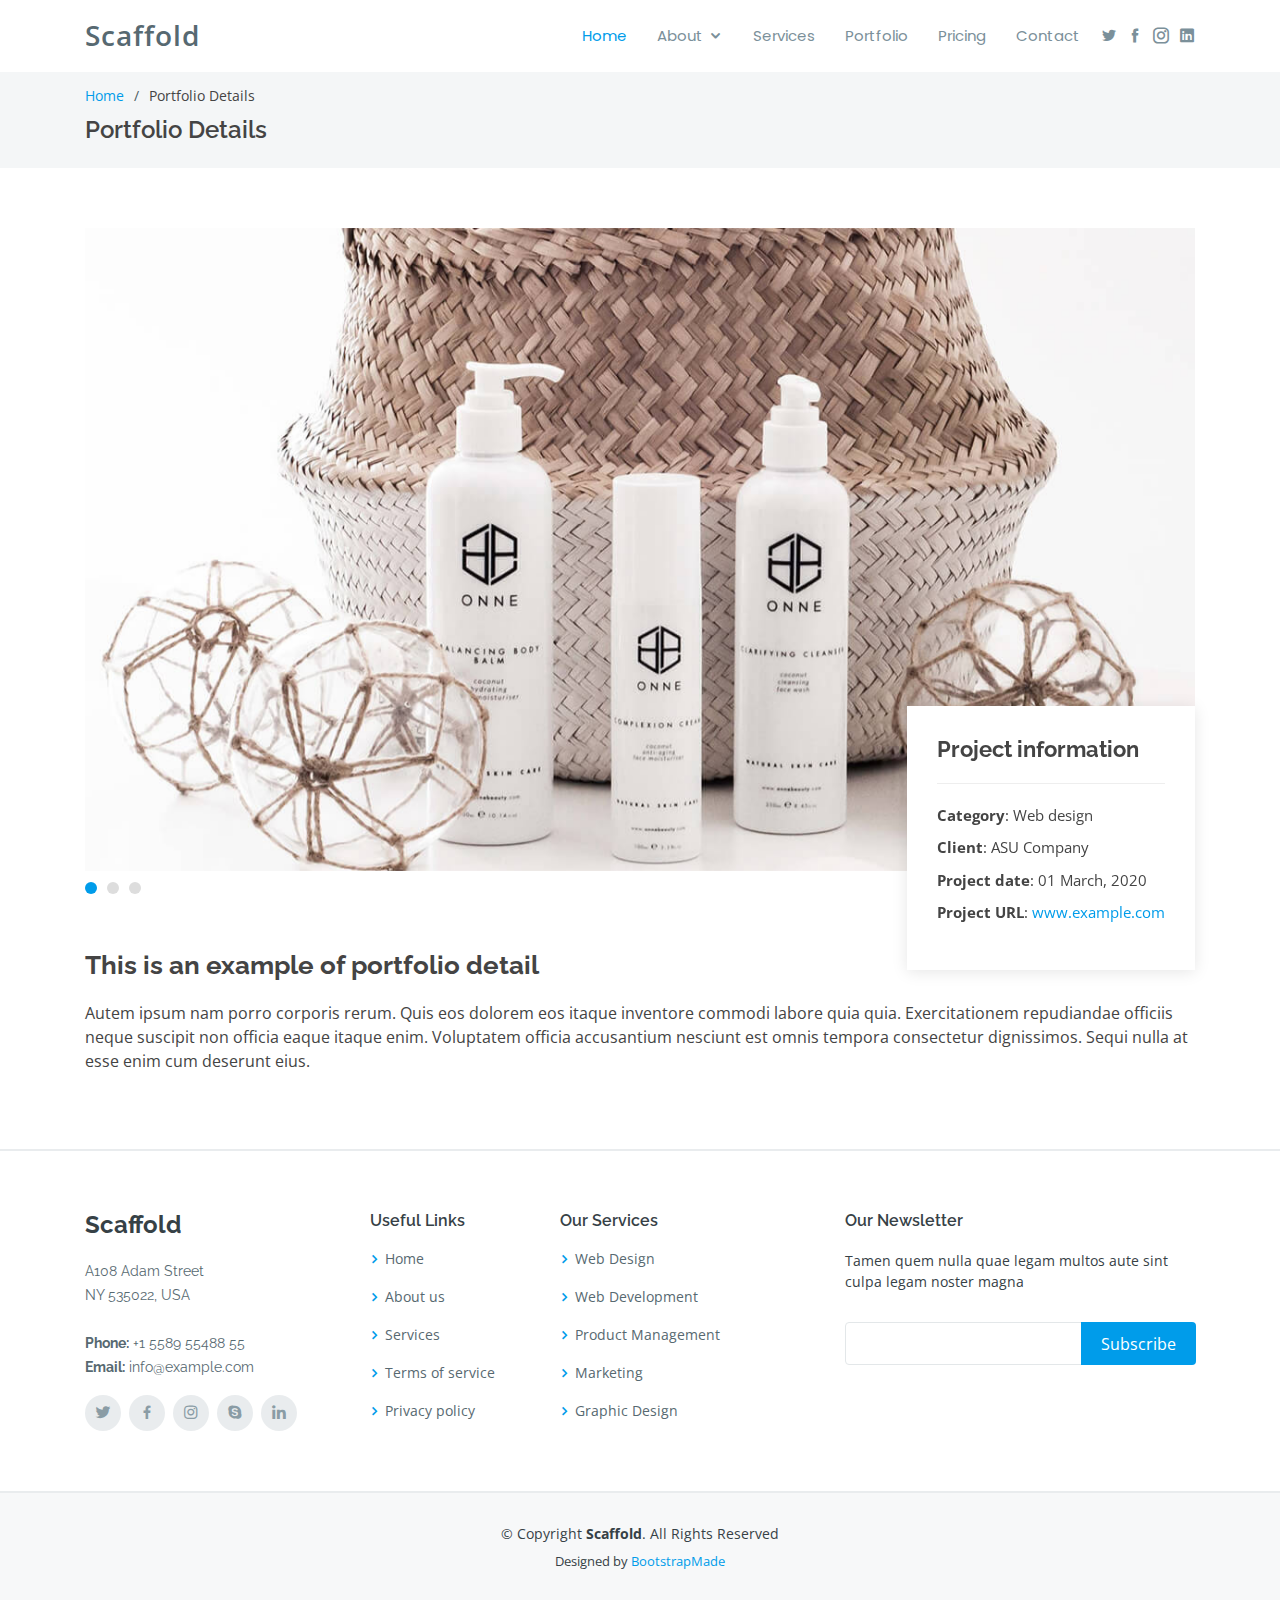
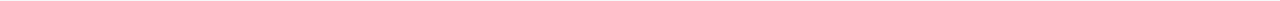
<file: portfolio-details.html>
<!DOCTYPE html>
<html lang="en">

<head>
  <meta charset="utf-8">
  <meta content="width=device-width, initial-scale=1.0" name="viewport">

  <title>Portfolio Details - Scaffold Bootstrap Template</title>
  <meta content="" name="descriptison">
  <meta content="" name="keywords">

  <!-- Favicons -->
  <link href="assets/img/favicon.png" rel="icon">
  <link href="assets/img/apple-touch-icon.png" rel="apple-touch-icon">

  <!-- Google Fonts -->
  <link href="https://fonts.googleapis.com/css?family=Open+Sans:300,300i,400,400i,600,600i,700,700i|Raleway:300,300i,400,400i,500,500i,600,600i,700,700i|Poppins:300,300i,400,400i,500,500i,600,600i,700,700i" rel="stylesheet">

  <!-- Vendor CSS Files -->
  <link href="assets/vendor/bootstrap/css/bootstrap.min.css" rel="stylesheet">
  <link href="assets/vendor/icofont/icofont.min.css" rel="stylesheet">
  <link href="assets/vendor/boxicons/css/boxicons.min.css" rel="stylesheet">
  <link href="assets/vendor/venobox/venobox.css" rel="stylesheet">
  <link href="assets/vendor/owl.carousel/assets/owl.carousel.min.css" rel="stylesheet">
  <link href="assets/vendor/aos/aos.css" rel="stylesheet">

  <!-- Template Main CSS File -->
  <link href="assets/css/style.css" rel="stylesheet">

  <!-- =======================================================
  * Template Name: Scaffold - v2.0.0
  * Template URL: https://bootstrapmade.com/scaffold-bootstrap-metro-style-template/
  * Author: BootstrapMade.com
  * License: https://bootstrapmade.com/license/
  ======================================================== -->
</head>

<body>

  <!-- ======= Header ======= -->
  <header id="header" class="fixed-top">
    <div class="container d-flex">

      <div class="logo mr-auto">
        <h1 class="text-light"><a href="index.html"><span>Scaffold</span></a></h1>
        <!-- Uncomment below if you prefer to use an image logo -->
        <!-- <a href="index.html"><img src="assets/img/logo.png" alt="" class="img-fluid"></a>-->
      </div>

      <nav class="nav-menu d-none d-lg-block">
        <ul>
          <li class="active"><a href="index.html">Home</a></li>
          <li class="drop-down"><a href="">About</a>
            <ul>
              <li><a href="#about">About Us</a></li>
              <li><a href="#team">Team</a></li>
              <li><a href="#testimonials">Testimonials</a></li>
              <li class="drop-down"><a href="#">Deep Drop Down</a>
                <ul>
                  <li><a href="#">Deep Drop Down 1</a></li>
                  <li><a href="#">Deep Drop Down 2</a></li>
                  <li><a href="#">Deep Drop Down 3</a></li>
                  <li><a href="#">Deep Drop Down 4</a></li>
                  <li><a href="#">Deep Drop Down 5</a></li>
                </ul>
              </li>
            </ul>
          </li>
          <li><a href="#services">Services</a></li>
          <li><a href="#portfolio">Portfolio</a></li>
          <li><a href="#pricing">Pricing</a></li>

          <li><a href="#contact">Contact</a></li>

        </ul>
      </nav><!-- .nav-menu -->

      <div class="header-social-links">
        <a href="#" class="twitter"><i class="icofont-twitter"></i></a>
        <a href="#" class="facebook"><i class="icofont-facebook"></i></a>
        <a href="#" class="instagram"><i class="icofont-instagram"></i></a>
        <a href="#" class="linkedin"><i class="icofont-linkedin"></i></i></a>
      </div>

    </div>
  </header><!-- End Header -->

  <main id="main">

    <!-- ======= Breadcrumbs ======= -->
    <section id="breadcrumbs" class="breadcrumbs">
      <div class="container">

        <ol>
          <li><a href="index.html">Home</a></li>
          <li>Portfolio Details</li>
        </ol>
        <h2>Portfolio Details</h2>

      </div>
    </section><!-- End Breadcrumbs -->

    <!-- ======= Portfolio Details Section ======= -->
    <section id="portfolio-details" class="portfolio-details">
      <div class="container">

        <div class="portfolio-details-container">

          <div class="owl-carousel portfolio-details-carousel">
            <img src="assets/img/portfolio-details-1.jpg" class="img-fluid" alt="">
            <img src="assets/img/portfolio-details-2.jpg" class="img-fluid" alt="">
            <img src="assets/img/portfolio-details-3.jpg" class="img-fluid" alt="">
          </div>

          <div class="portfolio-info">
            <h3>Project information</h3>
            <ul>
              <li><strong>Category</strong>: Web design</li>
              <li><strong>Client</strong>: ASU Company</li>
              <li><strong>Project date</strong>: 01 March, 2020</li>
              <li><strong>Project URL</strong>: <a href="#">www.example.com</a></li>
            </ul>
          </div>

        </div>

        <div class="portfolio-description">
          <h2>This is an example of portfolio detail</h2>
          <p>
            Autem ipsum nam porro corporis rerum. Quis eos dolorem eos itaque inventore commodi labore quia quia. Exercitationem repudiandae officiis neque suscipit non officia eaque itaque enim. Voluptatem officia accusantium nesciunt est omnis tempora consectetur dignissimos. Sequi nulla at esse enim cum deserunt eius.
          </p>
        </div>

      </div>
    </section><!-- End Portfolio Details Section -->

  </main><!-- End #main -->

  <!-- ======= Footer ======= -->
  <footer id="footer">
    <div class="footer-top">
      <div class="container">
        <div class="row">

          <div class="col-lg-3 col-md-6">
            <div class="footer-info">
              <h3>Scaffold</h3>
              <p>
                A108 Adam Street <br>
                NY 535022, USA<br><br>
                <strong>Phone:</strong> +1 5589 55488 55<br>
                <strong>Email:</strong> info@example.com<br>
              </p>
              <div class="social-links mt-3">
                <a href="#" class="twitter"><i class="bx bxl-twitter"></i></a>
                <a href="#" class="facebook"><i class="bx bxl-facebook"></i></a>
                <a href="#" class="instagram"><i class="bx bxl-instagram"></i></a>
                <a href="#" class="google-plus"><i class="bx bxl-skype"></i></a>
                <a href="#" class="linkedin"><i class="bx bxl-linkedin"></i></a>
              </div>
            </div>
          </div>

          <div class="col-lg-2 col-md-6 footer-links">
            <h4>Useful Links</h4>
            <ul>
              <li><i class="bx bx-chevron-right"></i> <a href="#">Home</a></li>
              <li><i class="bx bx-chevron-right"></i> <a href="#">About us</a></li>
              <li><i class="bx bx-chevron-right"></i> <a href="#">Services</a></li>
              <li><i class="bx bx-chevron-right"></i> <a href="#">Terms of service</a></li>
              <li><i class="bx bx-chevron-right"></i> <a href="#">Privacy policy</a></li>
            </ul>
          </div>

          <div class="col-lg-3 col-md-6 footer-links">
            <h4>Our Services</h4>
            <ul>
              <li><i class="bx bx-chevron-right"></i> <a href="#">Web Design</a></li>
              <li><i class="bx bx-chevron-right"></i> <a href="#">Web Development</a></li>
              <li><i class="bx bx-chevron-right"></i> <a href="#">Product Management</a></li>
              <li><i class="bx bx-chevron-right"></i> <a href="#">Marketing</a></li>
              <li><i class="bx bx-chevron-right"></i> <a href="#">Graphic Design</a></li>
            </ul>
          </div>

          <div class="col-lg-4 col-md-6 footer-newsletter">
            <h4>Our Newsletter</h4>
            <p>Tamen quem nulla quae legam multos aute sint culpa legam noster magna</p>
            <form action="" method="post">
              <input type="email" name="email"><input type="submit" value="Subscribe">
            </form>

          </div>

        </div>
      </div>
    </div>

    <div class="container">
      <div class="copyright">
        &copy; Copyright <strong><span>Scaffold</span></strong>. All Rights Reserved
      </div>
      <div class="credits">
        <!-- All the links in the footer should remain intact. -->
        <!-- You can delete the links only if you purchased the pro version. -->
        <!-- Licensing information: https://bootstrapmade.com/license/ -->
        <!-- Purchase the pro version with working PHP/AJAX contact form: https://bootstrapmade.com/scaffold-bootstrap-metro-style-template/ -->
        Designed by <a href="https://bootstrapmade.com/">BootstrapMade</a>
      </div>
    </div>
  </footer><!-- End Footer -->

  <a href="#" class="back-to-top"><i class="bx bxs-up-arrow-alt"></i></a>

  <!-- Vendor JS Files -->
  <script src="assets/vendor/jquery/jquery.min.js"></script>
  <script src="assets/vendor/bootstrap/js/bootstrap.bundle.min.js"></script>
  <script src="assets/vendor/jquery.easing/jquery.easing.min.js"></script>
  <script src="assets/vendor/php-email-form/validate.js"></script>
  <script src="assets/vendor/isotope-layout/isotope.pkgd.min.js"></script>
  <script src="assets/vendor/venobox/venobox.min.js"></script>
  <script src="assets/vendor/owl.carousel/owl.carousel.min.js"></script>
  <script src="assets/vendor/aos/aos.js"></script>

  <!-- Template Main JS File -->
  <script src="assets/js/main.js"></script>

</body>

</html>
</file>
<file: assets/vendor/venobox/venobox.css>
/* ------ venobox.css --------*/
.vbox-overlay *, .vbox-overlay *:before, .vbox-overlay *:after{
    -webkit-backface-visibility: hidden;
    -webkit-box-sizing:border-box;
    -moz-box-sizing:border-box;
    box-sizing:border-box;
}
.vbox-overlay * { 
    -webkit-backface-visibility: visible;
    backface-visibility: visible;
}
.vbox-overlay{
    display: -webkit-flex;
    display: flex;
    -webkit-flex-direction: column;
    flex-direction: column;
    -webkit-justify-content: center;
    justify-content: center;
    -webkit-align-items: center;
    align-items: center;
    position: fixed;
    left: 0;
    top: 0;
    bottom: 0;
    right: 0;
    z-index: 999999;
}

/* ----- navigation ----- */
.vbox-title{
    width: 100%;
    height: 40px;
    float: left;
    text-align: center;
    line-height: 28px;
    font-size: 12px;
    padding: 6px 50px;
    overflow: hidden;
    position: fixed;
    display: none;
    left: 0;
    z-index: 89;
}
.vbox-close{
    cursor: pointer;
    position: fixed;
    top: -1px;
    right: 0;
    width: 50px;
    height: 40px;
    padding: 6px;
    display: block;
    background-position:10px center;
    overflow: hidden;
    font-size: 24px;
    line-height: 1;
    text-align: center;
    z-index: 99;
}
.vbox-left{
    cursor: pointer;
    position: fixed;
    left: 0;
    height: 40px;
    overflow: hidden;
    line-height: 28px;
    font-size: 12px;
    z-index: 99;
    display: flex;
    align-items:center;
}
.vbox-num{
    display: inline-block;
    margin: 6px 0 6px 15px;
}
/* ----- Social share ----- */
.vbox-share{
    line-height: 28px;
    font-size: 12px;
    overflow: hidden;
    position: fixed;
    left: 0;
    z-index: 98;
    display: flex;
    align-items:center;
    justify-content: center;
    width: 100%;
    text-align: center;
}
.vbox-share svg{
    max-height: 28px;
    width: 28px;
    z-index: 10;
    margin-left: 12px;
    margin-top: 6px;
    margin-bottom: 6px;
    vertical-align: middle;
}


/* ----- navigation ARROWS ----- */
.vbox-next, .vbox-prev{
    position: fixed;
    top: 50%;
    margin-top: -15px;
    overflow: hidden;
    cursor: pointer;
    display: block;
    width: 45px;
    height: 45px;
    z-index: 99;
}
.vbox-next span, .vbox-prev span{
    position: relative;
    width: 20px;
    height: 20px;
    border: 2px solid transparent;
    border-top-color: #B6B6B6;
    border-right-color: #B6B6B6;
    text-indent: -100px;
    position: absolute;
    top: 8px;
    display: block;
}
.vbox-prev{
    left: 15px;
}
.vbox-next{
    right: 15px;
}
.vbox-prev span{
    left: 10px;
    -ms-transform: rotate(-135deg);
    -webkit-transform: rotate(-135deg);
    transform: rotate(-135deg);
}
.vbox-next span{
    -ms-transform: rotate(45deg);
    -webkit-transform: rotate(45deg);
    transform: rotate(45deg);
    right: 10px;
}
/* ------- inline window ------ */
.vbox-inline{
    width: 420px;
    height: 315px;
    height: 70vh;
    padding: 10px;
    background: #fff;
    margin: 0 auto;
    overflow: auto;
    text-align: left;
}
/* ------- Video & iFrames window ------ */
.venoframe{
    max-width: 100%;
    width: 100%;
    border: none;
    width: 100%;
    height: 260px;
    height: 70vh;
}
.venoframe.vbvid{
    height: 260px;
}
@media (min-width: 768px) {
    .venoframe, .vbox-inline{
        width: 90%;
        height: 360px;
        height: 70vh;
    }
    .venoframe.vbvid{
        width: 640px;
        height: 360px;
    }
}
@media (min-width: 992px) {
    .venoframe, .vbox-inline{
        max-width: 1200px;
        width: 80%;
        height: 540px;
        height: 70vh;
    }
    .venoframe.vbvid{
        width: 960px;
        height: 540px;
    }
}
/* 
Please do NOT edit this part! 
or at least read this note: http://i.imgur.com/7C0ws9e.gif
*/
.vbox-open{
    overflow: hidden;
}
.vbox-container{
    position: absolute;
    left: 0;
    right: 0;
    top: 0;
    bottom: 0;
    overflow-x: hidden;
    overflow-y: scroll;
    overflow-scrolling: touch;
    -webkit-overflow-scrolling: touch;
    z-index: 20;
    max-height: 100%;

}

.vbox-content{
    text-align: center;
    float: left;
    width: 100%;
    position: relative;
    overflow: hidden;
    padding: 20px 4%;
}
.vbox-container img{
    max-width: 100%;
    height: auto;
}
.vbox-figlio{
    box-shadow: 0 0 12px rgba(0,0,0,0.19), 0 6px 6px rgba(0,0,0,0.23);
    max-width: 100%;
    text-align: initial;
}
img.vbox-figlio{
    -webkit-user-select: none;
-khtml-user-select: none;
-moz-user-select: none;
-o-user-select: none;
user-select: none;
}
.vbox-content.swipe-left{
    margin-left: -200px !important;
}
.vbox-content.swipe-right{
    margin-left: 200px !important;
}
.vbox-animated{
    webkit-transition: margin 300ms ease-out;
    transition: margin 300ms ease-out;
}

/* ---------- preloader ----------
 * SPINKIT 
 * http://tobiasahlin.com/spinkit/
-------------------------------- */
.sk-double-bounce,.sk-rotating-plane{width:40px;height:40px;margin:40px auto}.sk-rotating-plane{background-color:#333;-webkit-animation:sk-rotatePlane 1.2s infinite ease-in-out;animation:sk-rotatePlane 1.2s infinite ease-in-out}@-webkit-keyframes sk-rotatePlane{0%{-webkit-transform:perspective(120px) rotateX(0) rotateY(0);transform:perspective(120px) rotateX(0) rotateY(0)}50%{-webkit-transform:perspective(120px) rotateX(-180.1deg) rotateY(0);transform:perspective(120px) rotateX(-180.1deg) rotateY(0)}100%{-webkit-transform:perspective(120px) rotateX(-180deg) rotateY(-179.9deg);transform:perspective(120px) rotateX(-180deg) rotateY(-179.9deg)}}@keyframes sk-rotatePlane{0%{-webkit-transform:perspective(120px) rotateX(0) rotateY(0);transform:perspective(120px) rotateX(0) rotateY(0)}50%{-webkit-transform:perspective(120px) rotateX(-180.1deg) rotateY(0);transform:perspective(120px) rotateX(-180.1deg) rotateY(0)}100%{-webkit-transform:perspective(120px) rotateX(-180deg) rotateY(-179.9deg);transform:perspective(120px) rotateX(-180deg) rotateY(-179.9deg)}}.sk-double-bounce{position:relative}.sk-double-bounce .sk-child{width:100%;height:100%;border-radius:50%;background-color:#333;opacity:.6;position:absolute;top:0;left:0;-webkit-animation:sk-doubleBounce 2s infinite ease-in-out;animation:sk-doubleBounce 2s infinite ease-in-out}.sk-chasing-dots .sk-child,.sk-spinner-pulse,.sk-three-bounce .sk-child{background-color:#333;border-radius:100%}.sk-double-bounce .sk-double-bounce2{-webkit-animation-delay:-1s;animation-delay:-1s}@-webkit-keyframes sk-doubleBounce{0%,100%{-webkit-transform:scale(0);transform:scale(0)}50%{-webkit-transform:scale(1);transform:scale(1)}}@keyframes sk-doubleBounce{0%,100%{-webkit-transform:scale(0);transform:scale(0)}50%{-webkit-transform:scale(1);transform:scale(1)}}.sk-wave{margin:40px auto;width:50px;height:40px;text-align:center;font-size:10px}.sk-wave .sk-rect{background-color:#333;height:100%;width:6px;display:inline-block;-webkit-animation:sk-waveStretchDelay 1.2s infinite ease-in-out;animation:sk-waveStretchDelay 1.2s infinite ease-in-out}.sk-wave .sk-rect1{-webkit-animation-delay:-1.2s;animation-delay:-1.2s}.sk-wave .sk-rect2{-webkit-animation-delay:-1.1s;animation-delay:-1.1s}.sk-wave .sk-rect3{-webkit-animation-delay:-1s;animation-delay:-1s}.sk-wave .sk-rect4{-webkit-animation-delay:-.9s;animation-delay:-.9s}.sk-wave .sk-rect5{-webkit-animation-delay:-.8s;animation-delay:-.8s}@-webkit-keyframes sk-waveStretchDelay{0%,100%,40%{-webkit-transform:scaleY(.4);transform:scaleY(.4)}20%{-webkit-transform:scaleY(1);transform:scaleY(1)}}@keyframes sk-waveStretchDelay{0%,100%,40%{-webkit-transform:scaleY(.4);transform:scaleY(.4)}20%{-webkit-transform:scaleY(1);transform:scaleY(1)}}.sk-wandering-cubes{margin:40px auto;width:40px;height:40px;position:relative}.sk-wandering-cubes .sk-cube{background-color:#333;width:10px;height:10px;position:absolute;top:0;left:0;-webkit-animation:sk-wanderingCube 1.8s ease-in-out -1.8s infinite both;animation:sk-wanderingCube 1.8s ease-in-out -1.8s infinite both}.sk-chasing-dots,.sk-spinner-pulse{width:40px;height:40px;margin:40px auto}.sk-wandering-cubes .sk-cube2{-webkit-animation-delay:-.9s;animation-delay:-.9s}@-webkit-keyframes sk-wanderingCube{0%{-webkit-transform:rotate(0);transform:rotate(0)}25%{-webkit-transform:translateX(30px) rotate(-90deg) scale(.5);transform:translateX(30px) rotate(-90deg) scale(.5)}50%{-webkit-transform:translateX(30px) translateY(30px) rotate(-179deg);transform:translateX(30px) translateY(30px) rotate(-179deg)}50.1%{-webkit-transform:translateX(30px) translateY(30px) rotate(-180deg);transform:translateX(30px) translateY(30px) rotate(-180deg)}75%{-webkit-transform:translateX(0) translateY(30px) rotate(-270deg) scale(.5);transform:translateX(0) translateY(30px) rotate(-270deg) scale(.5)}100%{-webkit-transform:rotate(-360deg);transform:rotate(-360deg)}}@keyframes sk-wanderingCube{0%{-webkit-transform:rotate(0);transform:rotate(0)}25%{-webkit-transform:translateX(30px) rotate(-90deg) scale(.5);transform:translateX(30px) rotate(-90deg) scale(.5)}50%{-webkit-transform:translateX(30px) translateY(30px) rotate(-179deg);transform:translateX(30px) translateY(30px) rotate(-179deg)}50.1%{-webkit-transform:translateX(30px) translateY(30px) rotate(-180deg);transform:translateX(30px) translateY(30px) rotate(-180deg)}75%{-webkit-transform:translateX(0) translateY(30px) rotate(-270deg) scale(.5);transform:translateX(0) translateY(30px) rotate(-270deg) scale(.5)}100%{-webkit-transform:rotate(-360deg);transform:rotate(-360deg)}}.sk-spinner-pulse{-webkit-animation:sk-pulseScaleOut 1s infinite ease-in-out;animation:sk-pulseScaleOut 1s infinite ease-in-out}@-webkit-keyframes sk-pulseScaleOut{0%{-webkit-transform:scale(0);transform:scale(0)}100%{-webkit-transform:scale(1);transform:scale(1);opacity:0}}@keyframes sk-pulseScaleOut{0%{-webkit-transform:scale(0);transform:scale(0)}100%{-webkit-transform:scale(1);transform:scale(1);opacity:0}}.sk-chasing-dots{position:relative;text-align:center;-webkit-animation:sk-chasingDotsRotate 2s infinite linear;animation:sk-chasingDotsRotate 2s infinite linear}.sk-chasing-dots .sk-child{width:60%;height:60%;display:inline-block;position:absolute;top:0;-webkit-animation:sk-chasingDotsBounce 2s infinite ease-in-out;animation:sk-chasingDotsBounce 2s infinite ease-in-out}.sk-chasing-dots .sk-dot2{top:auto;bottom:0;-webkit-animation-delay:-1s;animation-delay:-1s}@-webkit-keyframes sk-chasingDotsRotate{100%{-webkit-transform:rotate(360deg);transform:rotate(360deg)}}@keyframes sk-chasingDotsRotate{100%{-webkit-transform:rotate(360deg);transform:rotate(360deg)}}@-webkit-keyframes sk-chasingDotsBounce{0%,100%{-webkit-transform:scale(0);transform:scale(0)}50%{-webkit-transform:scale(1);transform:scale(1)}}@keyframes sk-chasingDotsBounce{0%,100%{-webkit-transform:scale(0);transform:scale(0)}50%{-webkit-transform:scale(1);transform:scale(1)}}.sk-three-bounce{margin:40px auto;width:80px;text-align:center}.sk-three-bounce .sk-child{width:20px;height:20px;display:inline-block;-webkit-animation:sk-three-bounce 1.4s ease-in-out 0s infinite both;animation:sk-three-bounce 1.4s ease-in-out 0s infinite both}.sk-circle .sk-child:before,.sk-fading-circle .sk-circle:before{display:block;border-radius:100%;content:'';background-color:#333}.sk-three-bounce .sk-bounce1{-webkit-animation-delay:-.32s;animation-delay:-.32s}.sk-three-bounce .sk-bounce2{-webkit-animation-delay:-.16s;animation-delay:-.16s}@-webkit-keyframes sk-three-bounce{0%,100%,80%{-webkit-transform:scale(0);transform:scale(0)}40%{-webkit-transform:scale(1);transform:scale(1)}}@keyframes sk-three-bounce{0%,100%,80%{-webkit-transform:scale(0);transform:scale(0)}40%{-webkit-transform:scale(1);transform:scale(1)}}.sk-circle{margin:40px auto;width:40px;height:40px;position:relative}.sk-circle .sk-child{width:100%;height:100%;position:absolute;left:0;top:0}.sk-circle .sk-child:before{margin:0 auto;width:15%;height:15%;-webkit-animation:sk-circleBounceDelay 1.2s infinite ease-in-out both;animation:sk-circleBounceDelay 1.2s infinite ease-in-out both}.sk-circle .sk-circle2{-webkit-transform:rotate(30deg);-ms-transform:rotate(30deg);transform:rotate(30deg)}.sk-circle .sk-circle3{-webkit-transform:rotate(60deg);-ms-transform:rotate(60deg);transform:rotate(60deg)}.sk-circle .sk-circle4{-webkit-transform:rotate(90deg);-ms-transform:rotate(90deg);transform:rotate(90deg)}.sk-circle .sk-circle5{-webkit-transform:rotate(120deg);-ms-transform:rotate(120deg);transform:rotate(120deg)}.sk-circle .sk-circle6{-webkit-transform:rotate(150deg);-ms-transform:rotate(150deg);transform:rotate(150deg)}.sk-circle .sk-circle7{-webkit-transform:rotate(180deg);-ms-transform:rotate(180deg);transform:rotate(180deg)}.sk-circle .sk-circle8{-webkit-transform:rotate(210deg);-ms-transform:rotate(210deg);transform:rotate(210deg)}.sk-circle .sk-circle9{-webkit-transform:rotate(240deg);-ms-transform:rotate(240deg);transform:rotate(240deg)}.sk-circle .sk-circle10{-webkit-transform:rotate(270deg);-ms-transform:rotate(270deg);transform:rotate(270deg)}.sk-circle .sk-circle11{-webkit-transform:rotate(300deg);-ms-transform:rotate(300deg);transform:rotate(300deg)}.sk-circle .sk-circle12{-webkit-transform:rotate(330deg);-ms-transform:rotate(330deg);transform:rotate(330deg)}.sk-circle .sk-circle2:before{-webkit-animation-delay:-1.1s;animation-delay:-1.1s}.sk-circle .sk-circle3:before{-webkit-animation-delay:-1s;animation-delay:-1s}.sk-circle .sk-circle4:before{-webkit-animation-delay:-.9s;animation-delay:-.9s}.sk-circle .sk-circle5:before{-webkit-animation-delay:-.8s;animation-delay:-.8s}.sk-circle .sk-circle6:before{-webkit-animation-delay:-.7s;animation-delay:-.7s}.sk-circle .sk-circle7:before{-webkit-animation-delay:-.6s;animation-delay:-.6s}.sk-circle .sk-circle8:before{-webkit-animation-delay:-.5s;animation-delay:-.5s}.sk-circle .sk-circle9:before{-webkit-animation-delay:-.4s;animation-delay:-.4s}.sk-circle .sk-circle10:before{-webkit-animation-delay:-.3s;animation-delay:-.3s}.sk-circle .sk-circle11:before{-webkit-animation-delay:-.2s;animation-delay:-.2s}.sk-circle .sk-circle12:before{-webkit-animation-delay:-.1s;animation-delay:-.1s}@-webkit-keyframes sk-circleBounceDelay{0%,100%,80%{-webkit-transform:scale(0);transform:scale(0)}40%{-webkit-transform:scale(1);transform:scale(1)}}@keyframes sk-circleBounceDelay{0%,100%,80%{-webkit-transform:scale(0);transform:scale(0)}40%{-webkit-transform:scale(1);transform:scale(1)}}.sk-cube-grid{width:40px;height:40px;margin:40px auto}.sk-cube-grid .sk-cube{width:33.33%;height:33.33%;background-color:#333;float:left;-webkit-animation:sk-cubeGridScaleDelay 1.3s infinite ease-in-out;animation:sk-cubeGridScaleDelay 1.3s infinite ease-in-out}.sk-cube-grid .sk-cube1{-webkit-animation-delay:.2s;animation-delay:.2s}.sk-cube-grid .sk-cube2{-webkit-animation-delay:.3s;animation-delay:.3s}.sk-cube-grid .sk-cube3{-webkit-animation-delay:.4s;animation-delay:.4s}.sk-cube-grid .sk-cube4{-webkit-animation-delay:.1s;animation-delay:.1s}.sk-cube-grid .sk-cube5{-webkit-animation-delay:.2s;animation-delay:.2s}.sk-cube-grid .sk-cube6{-webkit-animation-delay:.3s;animation-delay:.3s}.sk-cube-grid .sk-cube7{-webkit-animation-delay:0ms;animation-delay:0ms}.sk-cube-grid .sk-cube8{-webkit-animation-delay:.1s;animation-delay:.1s}.sk-cube-grid .sk-cube9{-webkit-animation-delay:.2s;animation-delay:.2s}@-webkit-keyframes sk-cubeGridScaleDelay{0%,100%,70%{-webkit-transform:scale3D(1,1,1);transform:scale3D(1,1,1)}35%{-webkit-transform:scale3D(0,0,1);transform:scale3D(0,0,1)}}@keyframes sk-cubeGridScaleDelay{0%,100%,70%{-webkit-transform:scale3D(1,1,1);transform:scale3D(1,1,1)}35%{-webkit-transform:scale3D(0,0,1);transform:scale3D(0,0,1)}}.sk-fading-circle{margin:40px auto;width:40px;height:40px;position:relative}.sk-fading-circle .sk-circle{width:100%;height:100%;position:absolute;left:0;top:0}.sk-fading-circle .sk-circle:before{margin:0 auto;width:15%;height:15%;-webkit-animation:sk-circleFadeDelay 1.2s infinite ease-in-out both;animation:sk-circleFadeDelay 1.2s infinite ease-in-out both}.sk-fading-circle .sk-circle2{-webkit-transform:rotate(30deg);-ms-transform:rotate(30deg);transform:rotate(30deg)}.sk-fading-circle .sk-circle3{-webkit-transform:rotate(60deg);-ms-transform:rotate(60deg);transform:rotate(60deg)}.sk-fading-circle .sk-circle4{-webkit-transform:rotate(90deg);-ms-transform:rotate(90deg);transform:rotate(90deg)}.sk-fading-circle .sk-circle5{-webkit-transform:rotate(120deg);-ms-transform:rotate(120deg);transform:rotate(120deg)}.sk-fading-circle .sk-circle6{-webkit-transform:rotate(150deg);-ms-transform:rotate(150deg);transform:rotate(150deg)}.sk-fading-circle .sk-circle7{-webkit-transform:rotate(180deg);-ms-transform:rotate(180deg);transform:rotate(180deg)}.sk-fading-circle .sk-circle8{-webkit-transform:rotate(210deg);-ms-transform:rotate(210deg);transform:rotate(210deg)}.sk-fading-circle .sk-circle9{-webkit-transform:rotate(240deg);-ms-transform:rotate(240deg);transform:rotate(240deg)}.sk-fading-circle .sk-circle10{-webkit-transform:rotate(270deg);-ms-transform:rotate(270deg);transform:rotate(270deg)}.sk-fading-circle .sk-circle11{-webkit-transform:rotate(300deg);-ms-transform:rotate(300deg);transform:rotate(300deg)}.sk-fading-circle .sk-circle12{-webkit-transform:rotate(330deg);-ms-transform:rotate(330deg);transform:rotate(330deg)}.sk-fading-circle .sk-circle2:before{-webkit-animation-delay:-1.1s;animation-delay:-1.1s}.sk-fading-circle .sk-circle3:before{-webkit-animation-delay:-1s;animation-delay:-1s}.sk-fading-circle .sk-circle4:before{-webkit-animation-delay:-.9s;animation-delay:-.9s}.sk-fading-circle .sk-circle5:before{-webkit-animation-delay:-.8s;animation-delay:-.8s}.sk-fading-circle .sk-circle6:before{-webkit-animation-delay:-.7s;animation-delay:-.7s}.sk-fading-circle .sk-circle7:before{-webkit-animation-delay:-.6s;animation-delay:-.6s}.sk-fading-circle .sk-circle8:before{-webkit-animation-delay:-.5s;animation-delay:-.5s}.sk-fading-circle .sk-circle9:before{-webkit-animation-delay:-.4s;animation-delay:-.4s}.sk-fading-circle .sk-circle10:before{-webkit-animation-delay:-.3s;animation-delay:-.3s}.sk-fading-circle .sk-circle11:before{-webkit-animation-delay:-.2s;animation-delay:-.2s}.sk-fading-circle .sk-circle12:before{-webkit-animation-delay:-.1s;animation-delay:-.1s}@-webkit-keyframes sk-circleFadeDelay{0%,100%,39%{opacity:0}40%{opacity:1}}@keyframes sk-circleFadeDelay{0%,100%,39%{opacity:0}40%{opacity:1}}.sk-folding-cube{margin:40px auto;width:40px;height:40px;position:relative;-webkit-transform:rotateZ(45deg);transform:rotateZ(45deg)}.sk-folding-cube .sk-cube{float:left;width:50%;height:50%;position:relative;-webkit-transform:scale(1.1);-ms-transform:scale(1.1);transform:scale(1.1)}.sk-folding-cube .sk-cube:before{content:'';position:absolute;top:0;left:0;width:100%;height:100%;background-color:#333;-webkit-animation:sk-foldCubeAngle 2.4s infinite linear both;animation:sk-foldCubeAngle 2.4s infinite linear both;-webkit-transform-origin:100% 100%;-ms-transform-origin:100% 100%;transform-origin:100% 100%}.sk-folding-cube .sk-cube2{-webkit-transform:scale(1.1) rotateZ(90deg);transform:scale(1.1) rotateZ(90deg)}.sk-folding-cube .sk-cube3{-webkit-transform:scale(1.1) rotateZ(180deg);transform:scale(1.1) rotateZ(180deg)}.sk-folding-cube .sk-cube4{-webkit-transform:scale(1.1) rotateZ(270deg);transform:scale(1.1) rotateZ(270deg)}.sk-folding-cube .sk-cube2:before{-webkit-animation-delay:.3s;animation-delay:.3s}.sk-folding-cube .sk-cube3:before{-webkit-animation-delay:.6s;animation-delay:.6s}.sk-folding-cube .sk-cube4:before{-webkit-animation-delay:.9s;animation-delay:.9s}@-webkit-keyframes sk-foldCubeAngle{0%,10%{-webkit-transform:perspective(140px) rotateX(-180deg);transform:perspective(140px) rotateX(-180deg);opacity:0}25%,75%{-webkit-transform:perspective(140px) rotateX(0);transform:perspective(140px) rotateX(0);opacity:1}100%,90%{-webkit-transform:perspective(140px) rotateY(180deg);transform:perspective(140px) rotateY(180deg);opacity:0}}@keyframes sk-foldCubeAngle{0%,10%{-webkit-transform:perspective(140px) rotateX(-180deg);transform:perspective(140px) rotateX(-180deg);opacity:0}25%,75%{-webkit-transform:perspective(140px) rotateX(0);transform:perspective(140px) rotateX(0);opacity:1}100%,90%{-webkit-transform:perspective(140px) rotateY(180deg);transform:perspective(140px) rotateY(180deg);opacity:0}}
</file>
<file: assets/css/style.css>
/**
* Template Name: Scaffold - v2.0.0
* Template URL: https://bootstrapmade.com/scaffold-bootstrap-metro-style-template/
* Author: BootstrapMade.com
* License: https://bootstrapmade.com/license/
*/

/*--------------------------------------------------------------
# General
--------------------------------------------------------------*/
body {
  font-family: "Open Sans", sans-serif;
  color: #444444;
}
html {
  scroll-behavior: smooth;
}
a {
  color: #009cea;
}
.pb{
  font-family: "Raleway", sans-serif;
font-weight: 500;
font-size: 15px;
letter-spacing: 1px;
display: inline-block;
padding: 10px 30px;
border-radius: 4px;
transition: 0.5s;
margin: 10px;
color: #fff;
background: #009cea;
}
a:hover {
  color: #1eb4ff;
  text-decoration: none;
}

h1, h2, h3, h4, h5, h6 {
  font-family: "Raleway", sans-serif;
}

/*--------------------------------------------------------------
# Back to top button
--------------------------------------------------------------*/
.back-to-top {
  position: fixed;
  display: none;
  right: 15px;
  bottom: 15px;
  z-index: 99999;
}

.back-to-top i {
  display: flex;
  align-items: center;
  justify-content: center;
  font-size: 24px;
  width: 40px;
  height: 40px;
  border-radius: 4px;
  background: #009cea;
  color: #fff;
  transition: all 0.4s;
}

.back-to-top i:hover {
  background: #14b1ff;
  color: #fff;
}

/*--------------------------------------------------------------
# Disable AOS delay on mobile
--------------------------------------------------------------*/
@media screen and (max-width: 768px) {
  [data-aos-delay] {
    transition-delay: 0 !important;
  }
}

/*--------------------------------------------------------------
# Header
--------------------------------------------------------------*/
#header {
  height: 72px;
  transition: all 0.5s;
  z-index: 997;
  transition: all 0.5s;
  padding: 15px 0;
  background: #fff;
}

#header.header-scrolled {
  box-shadow: 0px 2px 15px rgba(0, 0, 0, 0.1);
}

#header .logo h1 {
  font-size: 28px;
  margin: 0;
  padding: 6px 0;
  line-height: 1;
  font-weight: 600;
  letter-spacing: 1px;
  font-family: "Open Sans", sans-serif;
}

#header .logo h1 a, #header .logo h1 a:hover {
  color: #576971;
  text-decoration: none;
}
.single-services {
    border: 1px solid #dafcef;
    padding: 44px 9px;
    height: 100%;
    -webkit-transition: .4s;
    -moz-transition: .4s;
    -o-transition: .4s;
    transition: .4s;
}
.single-services .services-ion i{
  font-size: 60px;
  color:#797979;
  margin-bottom: 30px;
}
 .single-services:hover {
    box-shadow: 0px 10px 30px 0px rgba(133,66,189,0.1);
}
.single-services:hover .services-ion i{color:#ff689b}
.single-services:hover .services-cap h5 a{color:#ff689b}
#header .logo img {
  padding: 0;
  margin: 0;
  max-height: 40px;max-width: 220px;
}

@media (max-width: 768px) {
  #header .logo h1 {
    font-size: 28px;
    padding: 8px 0;
  }
}

/*--------------------------------------------------------------
# Header Social Links
--------------------------------------------------------------*/
.header-social-links a {
  color: #7b909a;
  padding: 12px 0 12px 6px;
  display: inline-block;
  line-height: 1px;
  transition: 0.3s;
}

.header-social-links a:hover {
  color: #009cea;
}

@media (max-width: 768px) {
  .header-social-links {
    padding-right: 48px;
  }
}

/*--------------------------------------------------------------
# Navigation Menu
--------------------------------------------------------------*/
/* Desktop Navigation */
.nav-menu, .nav-menu * {
  margin: 0;
  padding: 0;
  list-style: none;
}

.nav-menu > ul > li {
  position: relative;
  white-space: nowrap;
  float: left;
}

.nav-menu a {
  display: block;
  position: relative;
  color: #7b909a;
  padding: 10px 15px;
  transition: 0.3s;
  font-size: 15px;
  font-family: "Poppins", sans-serif;
}

.nav-menu a:hover, .nav-menu .active > a, .nav-menu li:hover > a {
  color: #009cea;
  text-decoration: none;
}

.nav-menu .drop-down ul {
  display: block;
  position: absolute;
  left: 0;
  top: calc(100% + 30px);
  z-index: 99;
  opacity: 0;
  visibility: hidden;
  padding: 10px 0;
  background: #fff;
  box-shadow: 0px 0px 30px rgba(127, 137, 161, 0.25);
  transition: ease all 0.3s;
}

.nav-menu .drop-down:hover > ul {
  opacity: 1;
  top: 100%;
  visibility: visible;
}

.nav-menu .drop-down li {
  min-width: 180px;
  position: relative;
}

.nav-menu .drop-down ul a {
  padding: 10px 20px;
  font-size: 14px;
  text-transform: none;
  color: #003651;
}

.nav-menu .drop-down ul a:hover, .nav-menu .drop-down ul .active > a, .nav-menu .drop-down ul li:hover > a {
  color: #009cea;
}

.nav-menu .drop-down > a:after {
  content: "\ea99";
  font-family: IcoFont;
  padding-left: 5px;
}

.nav-menu .drop-down .drop-down ul {
  top: 0;
  left: calc(100% - 30px);
}

.nav-menu .drop-down .drop-down:hover > ul {
  opacity: 1;
  top: 0;
  left: 100%;
}

.nav-menu .drop-down .drop-down > a {
  padding-right: 35px;
}

.nav-menu .drop-down .drop-down > a:after {
  content: "\eaa0";
  font-family: IcoFont;
  position: absolute;
  right: 15px;
}

@media (max-width: 1366px) {
  .nav-menu .drop-down .drop-down ul {
    left: -90%;
  }
  .nav-menu .drop-down .drop-down:hover > ul {
    left: -100%;
  }
  .nav-menu .drop-down .drop-down > a:after {
    content: "\ea9d";
  }
}

/* Mobile Navigation */
.mobile-nav-toggle {
  position: fixed;
  right: 15px;
  top: 21px;
  z-index: 9998;
  border: 0;
  background: none;
  font-size: 24px;
  transition: all 0.4s;
  outline: none !important;
  line-height: 1;
  cursor: pointer;
  text-align: right;
}

.mobile-nav-toggle i {
  color: #009cea;
}

.mobile-nav {
  position: fixed;
  top: 55px;
  right: 15px;
  bottom: 15px;
  left: 15px;
  z-index: 9999;
  overflow-y: auto;
  background: #fff;
  transition: ease-in-out 0.2s;
  opacity: 0;
  visibility: hidden;
  border-radius: 10px;
  padding: 10px 0;
}

.mobile-nav * {
  margin: 0;
  padding: 0;
  list-style: none;
}

.mobile-nav a {
  display: block;
  position: relative;
  color: #364146;
  padding: 10px 20px;
  font-weight: 500;
  outline: none;
}

.mobile-nav a:hover, .mobile-nav .active > a, .mobile-nav li:hover > a {
  color: #009cea;
  text-decoration: none;
}

.mobile-nav .drop-down > a:after {
  content: "\ea99";
  font-family: IcoFont;
  padding-left: 10px;
  position: absolute;
  right: 15px;
}

.mobile-nav .active.drop-down > a:after {
  content: "\eaa1";
}

.mobile-nav .drop-down > a {
  padding-right: 35px;
}

.mobile-nav .drop-down ul {
  display: none;
  overflow: hidden;
}

.mobile-nav .drop-down li {
  padding-left: 20px;
}

.mobile-nav-overly {
  width: 100%;
  height: 100%;
  z-index: 9997;
  top: 0;
  left: 0;
  position: fixed;
  background: rgba(32, 38, 41, 0.6);
  overflow: hidden;
  display: none;
  transition: ease-in-out 0.2s;
}

.mobile-nav-active {
  overflow: hidden;
}

.mobile-nav-active .mobile-nav {
  opacity: 1;
  visibility: visible;
}

.mobile-nav-active .mobile-nav-toggle i {
  color: #fff;
}

/*--------------------------------------------------------------
# Hero Section
--------------------------------------------------------------*/
#hero {
  width: 100%;
  background-image: url("../img/hero-bg.png");
  background-repeat: no-repeat;
  background-size: contain;
  background-position: right top;
  margin-top: 70px;
  padding: 60px 0;
}

#hero h1 {
  margin: 0 0 20px 0;
  font-size: 48px;
  font-weight: 700;
  line-height: 56px;
  color: #364146;
}

#hero h2 {
  color: #576971;
  margin-bottom: 30px;
  font-size: 24px;
}

#hero .btn-get-started {
  font-family: "Raleway", sans-serif;
  font-weight: 600;
  font-size: 13px;
  text-transform: uppercase;
  letter-spacing: 1px;
  display: inline-block;
  padding: 12px 28px;
  border-radius: 3px;
  transition: 0.5s;
  color: #fff;
  background: #009cea;
}

#hero .btn-get-started:hover {
  background: #008bd1;
}

#hero .hero-img {
  text-align: center;
}

#hero .hero-img img {
  width: 70%;
}

@media (min-width: 1024px) {
  #hero {
    background-attachment: fixed;
  }
}

@media (max-width: 992px) {
  #hero h1 {
    font-size: 32px;
    line-height: 40px;
  }
  #hero h2 {
    font-size: 20px;
  }
}

/*--------------------------------------------------------------
# Sections General
--------------------------------------------------------------*/
section {
  padding: 60px 0;
  overflow: hidden;
}

.section-bg {
  background-color: #f7f8f9;
}

.section-title {
  text-align: center;
  padding-bottom: 30px;
}

.section-title h2 {
  font-size: 32px;
  font-weight: 400;
  margin-bottom: 20px;
  padding-bottom: 0;
  font-family: "Poppins", sans-serif;
  color: #627680;
}

.section-title p {
  margin-bottom: 0;
}

/*--------------------------------------------------------------
# About
--------------------------------------------------------------*/
.about {
  padding: 0;
  margin-top: 40px;
}

.about .container {
  background-color: #f7f8f9;
  padding: 60px 50px;
}

@media (max-width: 992px) {
  .about .container {
    padding: 30px;
  }
}

.about .content h3 {
  font-weight: 400;
  font-size: 32px;
  color: #364146;
  font-family: "Poppins", sans-serif;
}

.about .content ul {
  list-style: none;
  padding: 0;
}

.about .content ul li {
  padding-bottom: 10px;
}

.about .content ul i {
  font-size: 20px;
  padding-right: 4px;
  color: #28a745;
}

.about .content p:last-child {
  margin-bottom: 0;
}

/*--------------------------------------------------------------
# Features
--------------------------------------------------------------*/
.features {
  padding-bottom: 40px;
}

.features .nav-tabs {
  border: 0;
}

.features .nav-link {
  border: 0;
  padding: 20px;
  transition: 0.3s;
  color: #364146;
  transition: 0.3s ease-in-out;
  border-radius: 0;
  border-left: 4px solid #fafbfb;
}

.features .nav-link h4 {
  font-size: 18px;
  font-weight: 600;
  transition: 0.3s ease-in-out;
  color: #576971;
}

.features .nav-link p {
  font-size: 14px;
  margin-bottom: 0;
}

.features .nav-link:hover {
  background: #fafbfb;
}

.features .nav-link:hover h4 {
  color: #364146;
}

.features .nav-link.active {
  border-radius: 0;
  border: 0;
  border-left: 4px solid #009cea;
  background: #fafbfb;
}

.features .nav-link.active h4 {
  color: #009cea;
}

.features .tab-pane.active {
  -webkit-animation: slide-down 0.5s ease-out;
  animation: slide-down 0.5s ease-out;
}

.features .tab-content {
  text-align: right;
}

@-webkit-keyframes slide-down {
  0% {
    opacity: 0;
  }
  100% {
    opacity: 1;
  }
}

@keyframes slide-down {
  0% {
    opacity: 0;
  }
  100% {
    opacity: 1;
  }
}

/*--------------------------------------------------------------
# Services
--------------------------------------------------------------*/
.services .icon-box {
  padding: 30px;
  position: relative;
  overflow: hidden;
  margin: 0;
  background: #fff;
  box-shadow: 0 10px 29px 0 rgba(68, 88, 144, 0.1);
  transition: all 0.3s ease-in-out;
  border-radius: 4px;
  text-align: center;
  border-bottom: 3px solid #fff;
}

.services .icon-box:hover {
  transform: translateY(-5px);
}

.services .icon i {
  font-size: 48px;
  line-height: 1;
  margin-bottom: 15px;
}

.services .title {
  font-weight: 700;
  margin-bottom: 15px;
  font-size: 18px;
}

.services .title a {
  color: #111;
}

.services .description {
  font-size: 15px;
  line-height: 28px;
  margin-bottom: 0;
}

.services .icon-box-pink .icon i {
  color: #ff689b;
}

.services .icon-box-pink:hover {
  border-color: #ff689b;
}

.services .icon-box-cyan .icon i {
  color: #3fcdc7;
}

.services .icon-box-cyan:hover {
  border-color: #3fcdc7;
}

.services .icon-box-green .icon i {
  color: #41cf2e;
}

.services .icon-box-green:hover {
  border-color: #41cf2e;
}

.services .icon-box-blue .icon i {
  color: #009cea;
}

.services .icon-box-blue:hover {
  border-color: #009cea;
}

/*--------------------------------------------------------------
# Portfolio
--------------------------------------------------------------*/
.portfolio .portfolio-item {
  margin-bottom: 30px;
}

.portfolio #portfolio-flters {
  padding: 0;
  margin: 0 auto 25px auto;
  list-style: none;
  text-align: center;
}

.portfolio #portfolio-flters li {
  cursor: pointer;
  display: inline-block;
  padding: 10px;
  font-size: 15px;
  font-weight: 400;
  line-height: 1;
  text-transform: uppercase;
  color: #444444;
  margin-bottom: 5px;
  transition: all 0.3s ease-in-out;
  font-family: "Poppins", sans-serif;
}

.portfolio #portfolio-flters li:hover, .portfolio #portfolio-flters li.filter-active {
  color: #009cea;
}

.portfolio #portfolio-flters li:last-child {
  margin-right: 0;
}

.portfolio .portfolio-wrap {
  transition: 0.3s;
  position: relative;
  overflow: hidden;
  z-index: 1;
}

.portfolio .portfolio-wrap::before {
  content: "";
  background: rgba(255, 255, 255, 0.7);
  position: absolute;
  left: 30px;
  right: 30px;
  top: 30px;
  bottom: 30px;
  transition: all ease-in-out 0.3s;
  z-index: 2;
  opacity: 0;
}

.portfolio .portfolio-wrap .portfolio-info {
  opacity: 0;
  position: absolute;
  top: 10%;
  left: 0;
  right: 0;
  text-align: center;
  z-index: 3;
  transition: all ease-in-out 0.3s;
}

.portfolio .portfolio-wrap .portfolio-info h4 {
  font-size: 20px;
  color: #364146;
  font-weight: 600;
}

.portfolio .portfolio-wrap .portfolio-info p {
  color: #364146;
  font-size: 14px;
  text-transform: uppercase;
}

.portfolio .portfolio-wrap .portfolio-links {
  opacity: 0;
  left: 0;
  right: 0;
  bottom: 10%;
  text-align: center;
  z-index: 3;
  position: absolute;
  transition: all ease-in-out 0.3s;
}

.portfolio .portfolio-wrap .portfolio-links a {
  color: #009cea;
  margin: 0 2px;
  font-size: 24px;
  display: inline-block;
  transition: 0.3s;
  background: #eaf8ff;
  border-radius: 50px;
  line-height: 0;
  padding: 6px;
}

.portfolio .portfolio-wrap .portfolio-links a:hover {
  color: #fff;
  background: #009cea;
}

.portfolio .portfolio-wrap:hover::before {
  top: 0;
  left: 0;
  right: 0;
  bottom: 0;
  opacity: 1;
}

.portfolio .portfolio-wrap:hover .portfolio-info {
  opacity: 1;
  top: calc(50% - 48px);
}

.portfolio .portfolio-wrap:hover .portfolio-links {
  opacity: 1;
  bottom: calc(50% - 50px);
}

/*--------------------------------------------------------------
# Cta
--------------------------------------------------------------*/
.cta {
  background: linear-gradient(rgba(255, 255, 255, 0.8), rgba(255, 255, 255, 0.8)), url("../img/cta-bg.jpg") center center;
  background-size: cover;
  padding: 80px 0;
}

.cta h3 {
  color: #364146;
  font-size: 28px;
  font-weight: 700;
}

.cta p {
  color: #576971;
}

.cta .cta-btn {
  font-family: "Raleway", sans-serif;
  font-weight: 500;
  font-size: 15px;
  letter-spacing: 1px;
  display: inline-block;
  padding: 10px 30px;
  border-radius: 4px;
  transition: 0.5s;
  margin: 10px;
  color: #fff;
  background: #009cea;
}

.cta .cta-btn:hover {
  background: #008bd1;
}

@media (min-width: 1024px) {
  .cta {
    background-attachment: fixed;
  }
}

@media (min-width: 769px) {
  .cta .cta-btn-container {
    display: flex;
    align-items: center;
    justify-content: flex-end;
  }
}

/*--------------------------------------------------------------
# Testimonials
--------------------------------------------------------------*/
.testimonials .testimonial-item {
  box-sizing: content-box;
  min-height: 320px;
}

.testimonials .testimonial-item .testimonial-img {
  width: 90px;
  border-radius: 50%;
  margin: -40px 0 0 40px;
  position: relative;
  z-index: 2;
  border: 6px solid #fff;
}

.testimonials .testimonial-item h3 {
  font-size: 18px;
  font-weight: bold;
  margin: 10px 0 5px 45px;
  color: #111;
}

.testimonials .testimonial-item h4 {
  font-size: 14px;
  color: #999;
  margin: 0 0 0 45px;
}

.testimonials .testimonial-item .quote-icon-left, .testimonials .testimonial-item .quote-icon-right {
  color: #d8dee1;
  font-size: 26px;
}

.testimonials .testimonial-item .quote-icon-left {
  display: inline-block;
  left: -5px;
  position: relative;
}

.testimonials .testimonial-item .quote-icon-right {
  display: inline-block;
  right: -5px;
  position: relative;
  top: 10px;
}

.testimonials .testimonial-item p {
  font-style: italic;
  margin: 0 15px 0 15px;
  padding: 20px 20px 60px 20px;
  background: #f4f6f7;
  position: relative;
  border-radius: 6px;
  position: relative;
  z-index: 1;
}

.testimonials .owl-nav, .testimonials .owl-dots {
  margin-top: 5px;
  text-align: center;
}

.testimonials .owl-dot {
  display: inline-block;
  margin: 0 5px;
  width: 12px;
  height: 12px;
  border-radius: 50%;
  background-color: #ddd !important;
}

.testimonials .owl-dot.active {
  background-color: #009cea !important;
}

@media (max-width: 767px) {
  .testimonials {
    margin: 30px 10px;
  }
}

/*--------------------------------------------------------------
# Team
--------------------------------------------------------------*/
.team {
  background: url("../img/team-bg.jpg") center center no-repeat;
  background-size: cover;
  padding: 60px 0;
  position: relative;
}

.team::before {
  content: '';
  position: absolute;
  left: 0;
  right: 0;
  top: 0;
  bottom: 0;
  background: rgba(255, 255, 255, 0.75);
  z-index: 9;
}

.team .container {
  position: relative;
  z-index: 10;
}

.team .member {
  text-align: center;
  margin-bottom: 80px;
  position: relative;
}

.team .member .pic {
  overflow: hidden;
}

.team .member .member-info {
  position: absolute;
  top: 85%;
  left: 20px;
  right: 20px;
  background: #fff;
  padding: 20px 0;
  color: #364146;
  box-shadow: 0px 2px 15px rgba(0, 0, 0, 0.1);
  max-height: 95px;
  overflow: hidden;
  transition: max-height 0.5s ease-in-out;
}

.team .member:hover .member-info {
  max-height: 300px;
}

.team .member h4 {
  font-weight: 700;
  margin-bottom: 10px;
  font-size: 16px;
  color: #364146;
  position: relative;
  padding-bottom: 10px;
}

.team .member h4::after {
  content: '';
  position: absolute;
  display: block;
  width: 50px;
  height: 1px;
  background: #b5c1c6;
  bottom: 0;
  left: calc(50% - 25px);
}

.team .member span {
  font-style: italic;
  display: block;
  font-size: 13px;
}

.team .member .social {
  margin-top: 15px;
}

.team .member .social a {
  transition: color 0.3s;
  color: #627680;
}

.team .member .social a:hover {
  color: #009cea;
}

.team .member .social i {
  font-size: 16px;
  margin: 0 2px;
}

@media (max-width: 992px) {
  .team .member {
    margin-bottom: 110px;
  }
}

/*--------------------------------------------------------------
# Clients
--------------------------------------------------------------*/
.clients .clients-wrap {
  border-top: 1px solid #eceff0;
  border-left: 1px solid #eceff0;
}

.clients .client-logo {
  display: flex;
  justify-content: center;
  align-items: center;
  border-right: 1px solid #eceff0;
  border-bottom: 1px solid #eceff0;
  overflow: hidden;
  background: #fff;
  height: 120px;
  padding: 40px;
}

.clients .client-logo:hover img {
  max-width: 105%;
  -webkit-filter: grayscale(100);
  filter: grayscale(100);

}

.clients .client-logo img {
  -webkit-filter: none;
  filter: none;max-height: 60px;

}

.clients img {
  transition: all 0.4s ease-in-out;
}

/*--------------------------------------------------------------
# Pricing
--------------------------------------------------------------*/
.pricing .box {
  padding: 20px;
  background: #fff;
  text-align: center;
  border-radius: 4px;
  position: relative;
  overflow: hidden;
  border: 2px solid #e9ecee;
}

.pricing h3 {
  font-weight: 400;
  padding: 20px 15px;
  font-size: 18px;
  font-weight: 400;
  color: #777777;
}

.pricing h4 {
  font-size: 36px;
  color: #009cea;
  font-weight: 600;
  font-family: "Poppins", sans-serif;
  margin-bottom: 20px;
}

.pricing h4 sup {
  font-size: 20px;
  top: -15px;
  left: -3px;
}

.pricing h4 span {
  color: #bababa;
  font-size: 16px;
  font-weight: 300;
}

.pricing ul {
  padding: 0;
  list-style: none;
  color: #444444;
  text-align: center;
  line-height: 20px;
  font-size: 14px;
}

.pricing ul li {
  padding-bottom: 16px;
}

.pricing ul i {
  color: #009cea;
  font-size: 18px;
  padding-right: 4px;
}

.pricing ul .na {
  color: #ccc;
  text-decoration: line-through;
}

.pricing .btn-wrap {
  padding: 20px 15px;
  text-align: center;
}

.pricing .btn-buy {
  background: #009cea;
  display: inline-block;
  padding: 8px 30px;
  border-radius: 4px;
  color: #fff;
  font-size: 13px;
  font-family: "Raleway", sans-serif;
  font-weight: 600;
  text-transform: uppercase;
}

.pricing .featured {
  background: #009cea;
  border-color: #009cea;
}

.pricing .featured h3, .pricing .featured h4, .pricing .featured h4 span, .pricing .featured ul, .pricing .featured ul .na {
  color: #fff;
}

.pricing .featured .btn-buy {
  background: #fff;
  color: #009cea;
}

.pricing .advanced {
  width: 200px;
  position: absolute;
  top: 18px;
  right: -68px;
  transform: rotate(45deg);
  z-index: 1;
  font-size: 14px;
  padding: 1px 0 3px 0;
  background: #009cea;
  color: #fff;
}

/*--------------------------------------------------------------
# Frequently Asked Questions
--------------------------------------------------------------*/
.faq {
  padding: 60px 0;
}

.faq .faq-list {
  padding: 0;
  list-style: none;
}

.faq .faq-list li {
  padding: 0 0 20px 25px;
}

.faq .faq-list a {
  display: block;
  position: relative;
  font-family: #009cea;
  font-size: 18px;
  font-weight: 500;
}

.faq .faq-list i {
  font-size: 18px;
  position: absolute;
  left: -25px;
  top: 6px;
}

.faq .faq-list p {
  margin-bottom: 20px;
  font-size: 15px;
}

.faq .faq-list a.collapse {
  color: #009cea;
}

.faq .faq-list a.collapsed {
  color: #343a40;
}

.faq .faq-list a.collapsed:hover {
  color: #009cea;
}

.faq .faq-list a.collapsed i::before {
  content: "\eab2" !important;
}

/*--------------------------------------------------------------
# Contact
--------------------------------------------------------------*/
.contact .info {
  padding: 30px;
  background: #fff;
  width: 100%;
  border: 2px solid #e9ecee;
  border-radius: 4px;
}

.contact .info i {
  font-size: 20px;
  color: #009cea;
  float: left;
  width: 44px;
  height: 44px;
  background: #f2f4f5;
  display: flex;
  justify-content: center;
  align-items: center;
  border-radius: 50px;
  transition: all 0.3s ease-in-out;
}

.contact .info h4 {
  padding: 0 0 0 60px;
  font-size: 20px;
  font-weight: 600;
  margin-bottom: 5px;
  color: #364146;
}

.contact .info p {
  padding: 0 0 10px 60px;
  margin-bottom: 20px;
  font-size: 14px;
  color: #627680;
}

.contact .info .social-links {
  padding-left: 60px;
}

.contact .info .social-links a {
  font-size: 18px;
  display: inline-block;
  background: #333;
  color: #fff;
  line-height: 1;
  padding: 8px 0;
  border-radius: 50%;
  text-align: center;
  width: 36px;
  height: 36px;
  transition: 0.3s;
  margin-right: 10px;
}

.contact .info .social-links a:hover {
  background: #009cea;
  color: #fff;
}

.contact .info .email:hover i, .contact .info .address:hover i, .contact .info .phone:hover i {
  background: #009cea;
  color: #fff;
}

.contact .php-email-form {
  width: 100%;
  padding: 30px;
  background: #fff;
  border: 2px solid #e9ecee;
  border-radius: 4px;
}

.contact .php-email-form .form-group {
  padding-bottom: 8px;
}

.contact .php-email-form .validate {
  display: none;
  color: red;
  margin: 0 0 15px 0;
  font-weight: 400;
  font-size: 13px;
}

.contact .php-email-form .error-message {
  display: none;
  color: #fff;
  background: #ed3c0d;
  text-align: center;
  padding: 15px;
  font-weight: 600;
}

.contact .php-email-form .sent-message {
  display: none;
  color: #fff;
  background: #18d26e;
  text-align: center;
  padding: 15px;
  font-weight: 600;
}

.contact .php-email-form .loading {
  display: none;
  background: #fff;
  text-align: center;
  padding: 15px;
}

.contact .php-email-form .loading:before {
  content: "";
  display: inline-block;
  border-radius: 50%;
  width: 24px;
  height: 24px;
  margin: 0 10px -6px 0;
  border: 3px solid #18d26e;
  border-top-color: #eee;
  -webkit-animation: animate-loading 1s linear infinite;
  animation: animate-loading 1s linear infinite;
}

.contact .php-email-form input, .contact .php-email-form textarea {
  border-radius: 0;
  box-shadow: none;
  font-size: 14px;
}

.contact .php-email-form input {
  height: 44px;
}

.contact .php-email-form textarea {
  padding: 10px 12px;
}

.contact .php-email-form button[type="submit"] {
  background: #009cea;
  border: 0;
  padding: 10px 24px;
  color: #fff;
  transition: 0.4s;
  border-radius: 4px;
}

.contact .php-email-form button[type="submit"]:hover {
  background: #1eb4ff;
}

@-webkit-keyframes animate-loading {
  0% {
    transform: rotate(0deg);
  }
  100% {
    transform: rotate(360deg);
  }
}

@keyframes animate-loading {
  0% {
    transform: rotate(0deg);
  }
  100% {
    transform: rotate(360deg);
  }
}

/*--------------------------------------------------------------
# Breadcrumbs
--------------------------------------------------------------*/
.breadcrumbs {
  padding: 15px 0;
  background: #f4f6f7;
  min-height: 40px;
  margin-top: 70px;
}

.breadcrumbs h2 {
  font-size: 24px;
  font-weight: 600;
}

.breadcrumbs ol {
  display: flex;
  flex-wrap: wrap;
  list-style: none;
  padding: 0 0 10px 0;
  margin: 0;
  font-size: 14px;
}

.breadcrumbs ol li + li {
  padding-left: 10px;
}

.breadcrumbs ol li + li::before {
  display: inline-block;
  padding-right: 10px;
  color: #4c5c63;
  content: "/";
}

/*--------------------------------------------------------------
# Portfolio Details
--------------------------------------------------------------*/
.portfolio-details .portfolio-details-container {
  position: relative;
}

.portfolio-details .portfolio-details-carousel {
  position: relative;
  z-index: 1;
}

.portfolio-details .portfolio-details-carousel .owl-nav, .portfolio-details .portfolio-details-carousel .owl-dots {
  margin-top: 5px;
  text-align: left;
}

.portfolio-details .portfolio-details-carousel .owl-dot {
  display: inline-block;
  margin: 0 10px 0 0;
  width: 12px;
  height: 12px;
  border-radius: 50%;
  background-color: #ddd !important;
}

.portfolio-details .portfolio-details-carousel .owl-dot.active {
  background-color: #009cea !important;
}

.portfolio-details .portfolio-info {
  padding: 30px;
  position: absolute;
  right: 0;
  bottom: -70px;
  background: #fff;
  box-shadow: 0px 2px 15px rgba(0, 0, 0, 0.1);
  z-index: 2;
}

.portfolio-details .portfolio-info h3 {
  font-size: 22px;
  font-weight: 700;
  margin-bottom: 20px;
  padding-bottom: 20px;
  border-bottom: 1px solid #eee;
}

.portfolio-details .portfolio-info ul {
  list-style: none;
  padding: 0;
  font-size: 15px;
}

.portfolio-details .portfolio-info ul li + li {
  margin-top: 10px;
}

.portfolio-details .portfolio-description {
  padding-top: 50px;
}

.portfolio-details .portfolio-description h2 {
  width: 50%;
  font-size: 26px;
  font-weight: 700;
  margin-bottom: 20px;
}

.portfolio-details .portfolio-description p {
  padding: 0 0 0 0;
}

@media (max-width: 768px) {
  .portfolio-details .portfolio-info {
    position: static;
    margin-top: 30px;
  }
}

/*--------------------------------------------------------------
# Footer
--------------------------------------------------------------*/
#footer {
  background: #f7f8f9;
  padding: 0 0 30px 0;
  color: #364146;
  font-size: 14px;
}

#footer .footer-top {
  background: #fff;
  padding: 60px 0 30px 0;
  border-top: 2px solid #e9ecee;
  border-bottom: 2px solid #e9ecee;
}

#footer .footer-top .footer-info {
  margin-bottom: 30px;
}

#footer .footer-top .footer-info h3 {
  font-size: 24px;
  margin: 0 0 20px 0;
  padding: 2px 0 2px 0;
  line-height: 1;
  font-weight: 700;
}

#footer .footer-top .footer-info p {
  font-size: 14px;
  line-height: 24px;
  margin-bottom: 0;
  font-family: "Raleway", sans-serif;
  color: #576971;
}

#footer .footer-top .social-links a {
  font-size: 18px;
  display: inline-block;
  background: #e9ecee;
  color: #8a9ca5;
  line-height: 1;
  padding: 8px 0;
  margin-right: 4px;
  border-radius: 50%;
  text-align: center;
  width: 36px;
  height: 36px;
  transition: 0.3s;
}

#footer .footer-top .social-links a:hover {
  background: #009cea;
  color: #fff;
  text-decoration: none;
}

#footer .footer-top h4 {
  font-size: 16px;
  font-weight: 600;
  color: #364146;
  position: relative;
  padding-bottom: 12px;
}

#footer .footer-top .footer-links {
  margin-bottom: 30px;
}

#footer .footer-top .footer-links ul {
  list-style: none;
  padding: 0;
  margin: 0;
}

#footer .footer-top .footer-links ul i {
  padding-right: 2px;
  color: #009cea;
  font-size: 18px;
  line-height: 1;
  margin-left: -5px;
}

#footer .footer-top .footer-links ul li {
  padding: 10px 0;
  display: flex;
  align-items: center;
}

#footer .footer-top .footer-links ul li:first-child {
  padding-top: 0;
}

#footer .footer-top .footer-links ul a {
  color: #576971;
  transition: 0.3s;
  display: inline-block;
  line-height: 1;
}

#footer .footer-top .footer-links ul a:hover {
  color: #009cea;
}

#footer .footer-top .footer-newsletter form {
  margin-top: 30px;
  background: #fff;
  padding: 6px 10px;
  position: relative;
  border-radius: 4px;
  border: 1px solid #e3e7e9;
}

#footer .footer-top .footer-newsletter form input[type="email"] {
  border: 0;
  padding: 4px;
  width: calc(100% - 110px);
}

#footer .footer-top .footer-newsletter form input[type="submit"] {
  position: absolute;
  top: -1px;
  right: -2px;
  bottom: -1px;
  border: 0;
  background: none;
  font-size: 16px;
  padding: 0 20px;
  background: #009cea;
  color: #fff;
  transition: 0.3s;
  border-radius: 0 4px 4px 0;
}

#footer .footer-top .footer-newsletter form input[type="submit"]:hover {
  background: #007ab7;
}

#footer .copyright {
  text-align: center;
  padding-top: 30px;
}

#footer .credits {
  padding-top: 8px;
  text-align: center;
  font-size: 13px;
  color: #364146;
}
</file>
